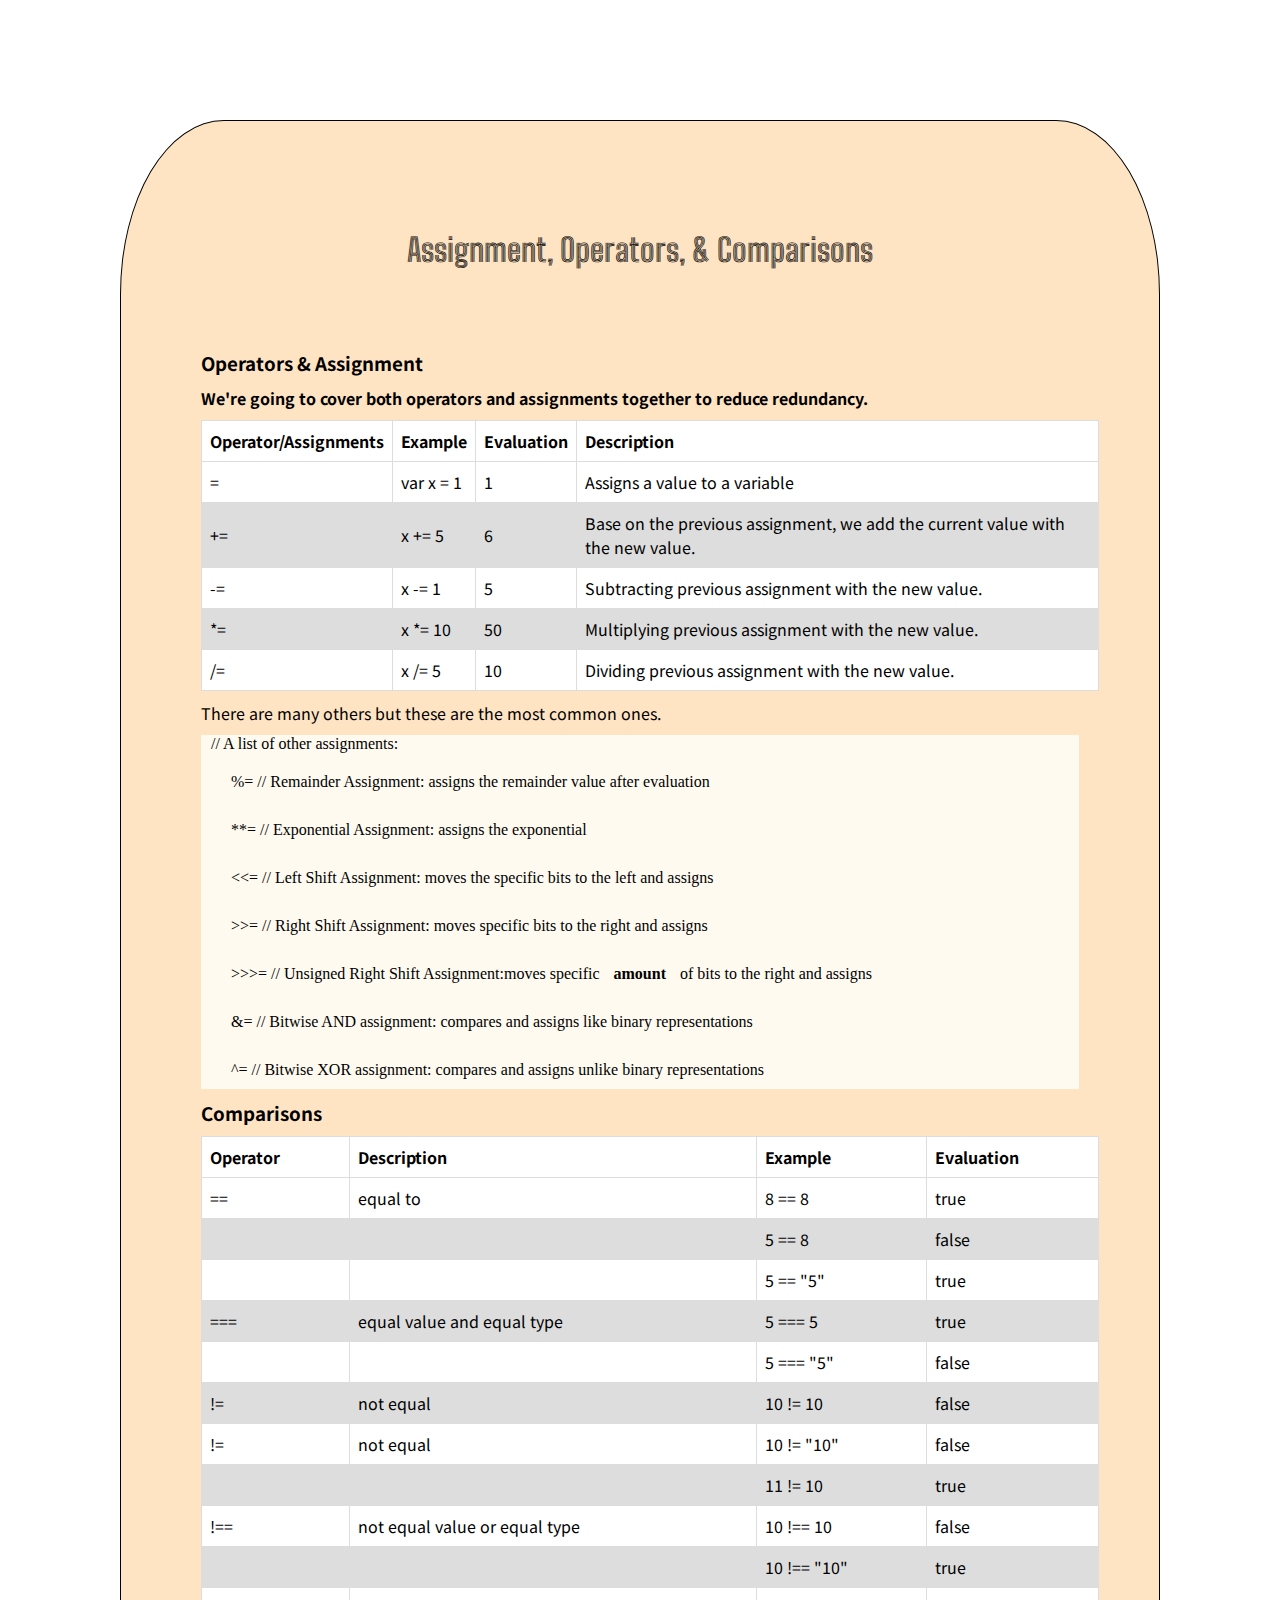
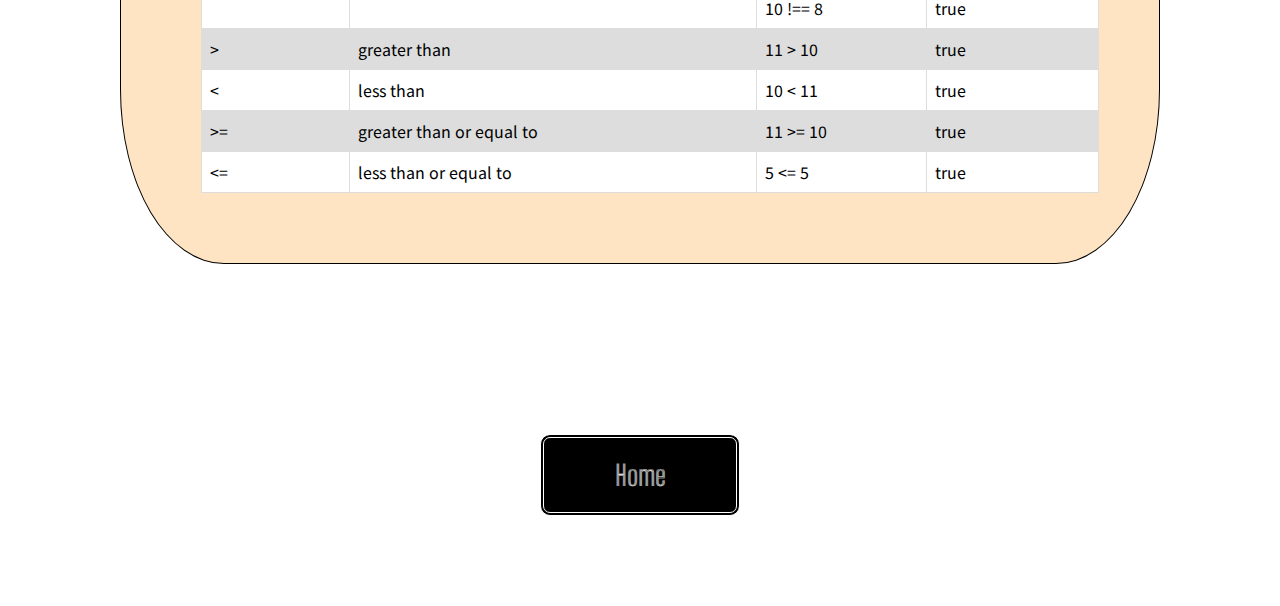
<file: assignment.html>
<!DOCTYPE html>
<html lang="en">
  <head>
    <meta charset="UTF-8" />
    <meta name="viewport" content="width=device-width, initial-scale=1.0" />
    <title>Data Type Pt. 1 | ViT Web Dev</title>
    <link
      href="https://fonts.googleapis.com/css2?family=Big+Shoulders+Inline+Text&family=Noto+Sans+JP&display=swap"
      rel="stylesheet"
    />
    <link rel="stylesheet" href="./index.css" />
  </head>
  <body>
    <div class="stack" id="main">
      <div><h1>Assignment, Operators, & Comparisons</h1></div>
      <div>
        <div>
          <h3>Operators & Assignment</h3>
          <h4>
            We're going to cover both operators and assignments together to
            reduce redundancy.
          </h4>
          <table class="offset">
            <thead>
              <tr>
                <th>Operator/Assignments</th>
                <th>Example</th>
                <th>Evaluation</th>
                <th>Description</th>
              </tr>
            </thead>
            <tbody>
              <tr>
                <td>=</td>
                <td>var x = 1</td>
                <td>1</td>
                <td>Assigns a value to a variable</td>
              </tr>
              <tr>
                <td>+=</td>
                <td>x += 5</td>
                <td>6</td>
                <td>
                  Base on the previous assignment, we add the current value with
                  the new value.
                </td>
              </tr>
              <tr>
                <td>-=</td>
                <td>x -= 1</td>
                <td>5</td>
                <td>Subtracting previous assignment with the new value.</td>
              </tr>
              <tr>
                <td>*=</td>
                <td>x *= 10</td>
                <td>50</td>
                <td>Multiplying previous assignment with the new value.</td>
              </tr>
              <tr>
                <td>/=</td>
                <td>x /= 5</td>
                <td>10</td>
                <td>Dividing previous assignment with the new value.</td>
              </tr>
            </tbody>
          </table>
          <p>There are many others but these are the most common ones.</p>
          <div class="codeBlock">
            <p>// A list of other assignments:</p>
            <ul>
              <li>
                %= // Remainder Assignment: assigns the remainder value after
                evaluation
              </li>
              <li>**= // Exponential Assignment: assigns the exponential</li>
              <li>
                <<= // Left Shift Assignment: moves the specific bits to the
                left and assigns
              </li>
              <li>
                >>= // Right Shift Assignment: moves specific bits to the right
                and assigns
              </li>
              <li>
                >>>= // Unsigned Right Shift Assignment:moves specific
                <b>amount</b> of bits to the right and assigns
              </li>
              <li>
                &= // Bitwise AND assignment: compares and assigns like binary
                representations
              </li>
              <li>
                ^= // Bitwise XOR assignment: compares and assigns unlike binary
                representations
              </li>
            </ul>
          </div>
        </div>
        <div>
          <h3>Comparisons</h3>
          <table class="offset">
            <thead>
              <tr>
                <th>Operator</th>
                <th>Description</th>
                <th>Example</th>
                <th>Evaluation</th>
              </tr>
            </thead>
            <tbody>
              <tr>
                <td>==</td>
                <td>equal to</td>
                <td>8 == 8</td>
                <td>true</td>
              </tr>
              <tr>
                <td></td>
                <td></td>
                <td>5 == 8</td>
                <td>false</td>
              </tr>
              <tr>
                <td></td>
                <td></td>
                <td>5 == "5"</td>
                <td>true</td>
              </tr>
              <tr>
                <td>===</td>
                <td>equal value and equal type</td>
                <td>5 === 5</td>
                <td>true</td>
              </tr>
              <tr>
                <td></td>
                <td></td>
                <td>5 === "5"</td>
                <td>false</td>
              </tr>
              <tr>
                <td>!=</td>
                <td>not equal</td>
                <td>10 != 10</td>
                <td>false</td>
              </tr>
              <tr>
                <td>!=</td>
                <td>not equal</td>
                <td>10 != "10"</td>
                <td>false</td>
              </tr>
              <tr>
                <td></td>
                <td></td>
                <td>11 != 10</td>
                <td>true</td>
              </tr>
              <tr>
                <td>!==</td>
                <td>not equal value or equal type</td>
                <td>10 !== 10</td>
                <td>false</td>
              </tr>
              <tr>
                <td></td>
                <td></td>
                <td>10 !== "10"</td>
                <td>true</td>
              </tr>
              <tr>
                <td></td>
                <td></td>
                <td>10 !== 8</td>
                <td>true</td>
              </tr>
              <tr>
                <td>></td>
                <td>greater than</td>
                <td>11 > 10</td>
                <td>true</td>
              </tr>
              <tr>
                <td><</td>
                <td>less than</td>
                <td>10 < 11</td>
                <td>true</td>
              </tr>
              <tr>
                <td>>=</td>
                <td>greater than or equal to</td>
                <td>11 >= 10</td>
                <td>true</td>
              </tr>
              <tr>
                <td><=</td>
                <td>less than or equal to</td>
                <td>5 <= 5</td>
                <td>true</td>
              </tr>
            </tbody>
          </table>
        </div>
      </div>
    </div>
    <div id="footer">
      <div></div>
      <div class="textAlign">
        <button onclick="window.location.href='./index.html'">Home</button>
      </div>
      <div></div>
    </div>
  </body>
</html>
</file>
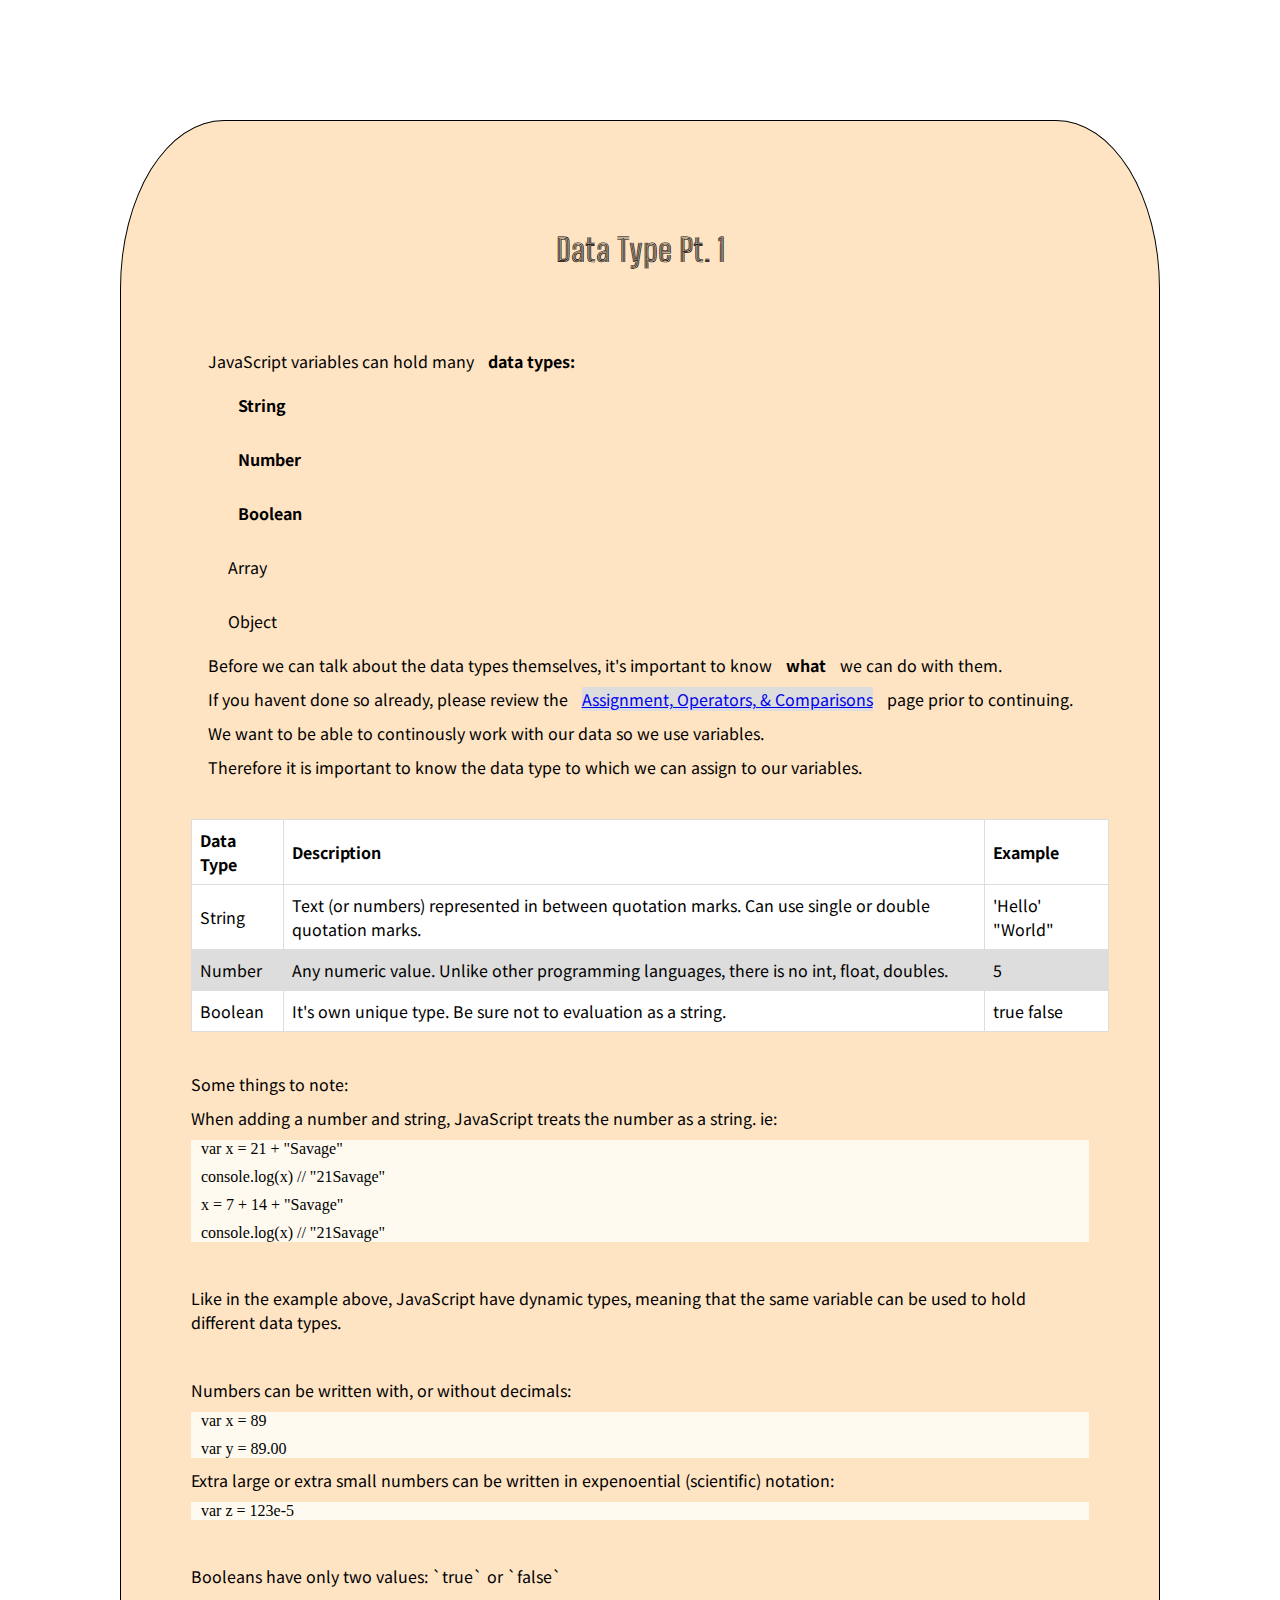
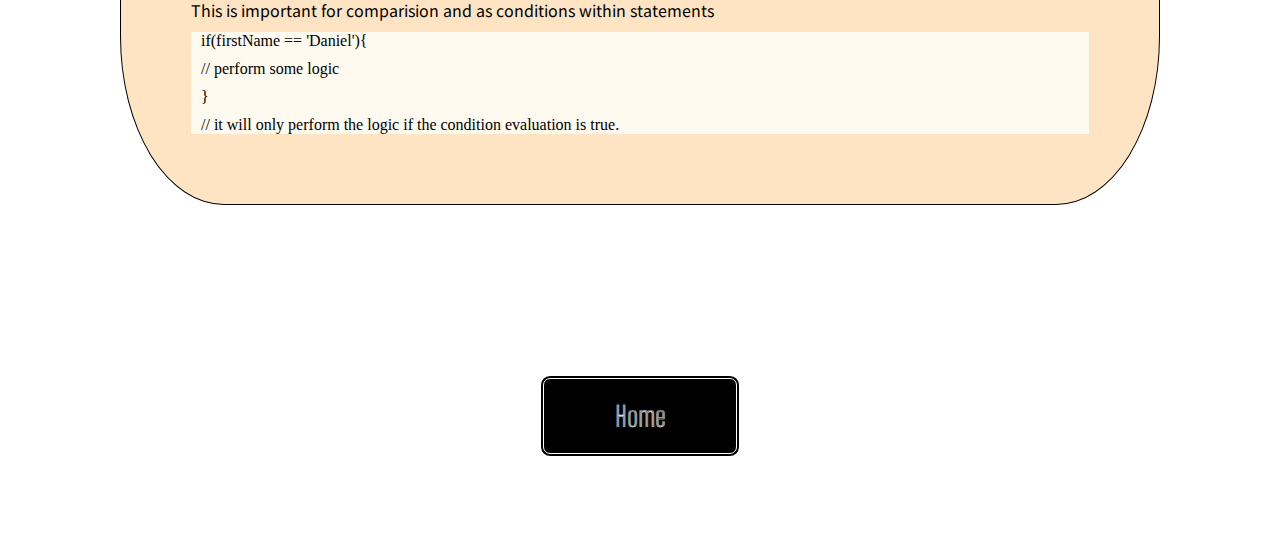
<file: dataType1.html>
<!DOCTYPE html>
<html lang="en">
  <head>
    <meta charset="UTF-8" />
    <meta name="viewport" content="width=device-width, initial-scale=1.0" />
    <title>Data Type Pt. 1 | ViT Web Dev</title>
    <link
      href="https://fonts.googleapis.com/css2?family=Big+Shoulders+Inline+Text&family=Noto+Sans+JP&display=swap"
      rel="stylesheet"
    />
    <link rel="stylesheet" href="./index.css" />
  </head>
  <body>
    <div class="stack" id="main">
      <div><h1>Data Type Pt. 1</h1></div>
      <div>
        <p>JavaScript variables can hold many <b>data types:</b></p>
        <ul>
          <li><b>String</b></li>
          <li><b>Number</b></li>
          <li><b>Boolean</b></li>
          <li>Array</li>
          <li>Object</li>
        </ul>
        <p>
          Before we can talk about the data types themselves, it's important to
          know <b>what</b> we can do with them.
        </p>
        <p>
          If you havent done so already, please review the
          <a href="./assignment.html">Assignment, Operators, & Comparisons</a>
          page prior to continuing.
        </p>
        <p>
          We want to be able to continously work with our data so we use
          variables.
        </p>
        <p>
          Therefore it is important to know the data type to which we can assign
          to our variables.
        </p>
      </div>
      <div>
        <table class="offset">
          <thead>
            <tr>
              <th>Data Type</th>
              <th>Description</th>
              <th>Example</th>
            </tr>
          </thead>
          <tbody>
            <tr>
              <td>String</td>
              <td>
                Text (or numbers) represented in between quotation marks. Can
                use single or double quotation marks.
              </td>
              <td>'Hello' "World"</td>
            </tr>
            <tr>
              <td>Number</td>
              <td>
                Any numeric value. Unlike other programming languages, there is
                no int, float, doubles.
              </td>
              <td>5</td>
            </tr>
            <tr>
              <td>Boolean</td>
              <td>
                It's own unique type. Be sure not to evaluation as a string.
              </td>
              <td>true false</td>
            </tr>
          </tbody>
        </table>
      </div>
      <div>
        <p>Some things to note:</p>
        <p>
          When adding a number and string, JavaScript treats the number as a
          string. ie:
        </p>
        <div class="codeBlock">
          <p>var x = 21 + "Savage"</p>
          <p>console.log(x) // "21Savage"</p>
          <p>x = 7 + 14 + "Savage"</p>
          <p>console.log(x) // "21Savage"</p>
        </div>
        <br />
        <p>
          Like in the example above, JavaScript have dynamic types, meaning that
          the same variable can be used to hold different data types.
        </p>
        <br />
        <p>Numbers can be written with, or without decimals:</p>
        <div class="codeBlock">
          <p>var x = 89</p>
          <p>var y = 89.00</p>
        </div>
        <p>
          Extra large or extra small numbers can be written in expenoential
          (scientific) notation:
        </p>
        <div class="codeBlock">
          <p>var z = 123e-5</p>
        </div>
        <br />
        <p>Booleans have only two values: `true` or `false`</p>
        <p>
          This is important for comparision and as conditions within statements
        </p>
        <div class="codeBlock">
          <p>if(firstName == 'Daniel'){</p>
          <p>// perform some logic</p>
          <p>}</p>
          <p>
            // it will only perform the logic if the condition evaluation is
            true.
          </p>
        </div>
      </div>
    </div>
    <div id="footer">
      <div></div>
      <div class="textAlign">
        <button onclick="window.location.href='./index.html'">Home</button>
      </div>
      <div></div>
    </div>
  </body>
</html>
</file>
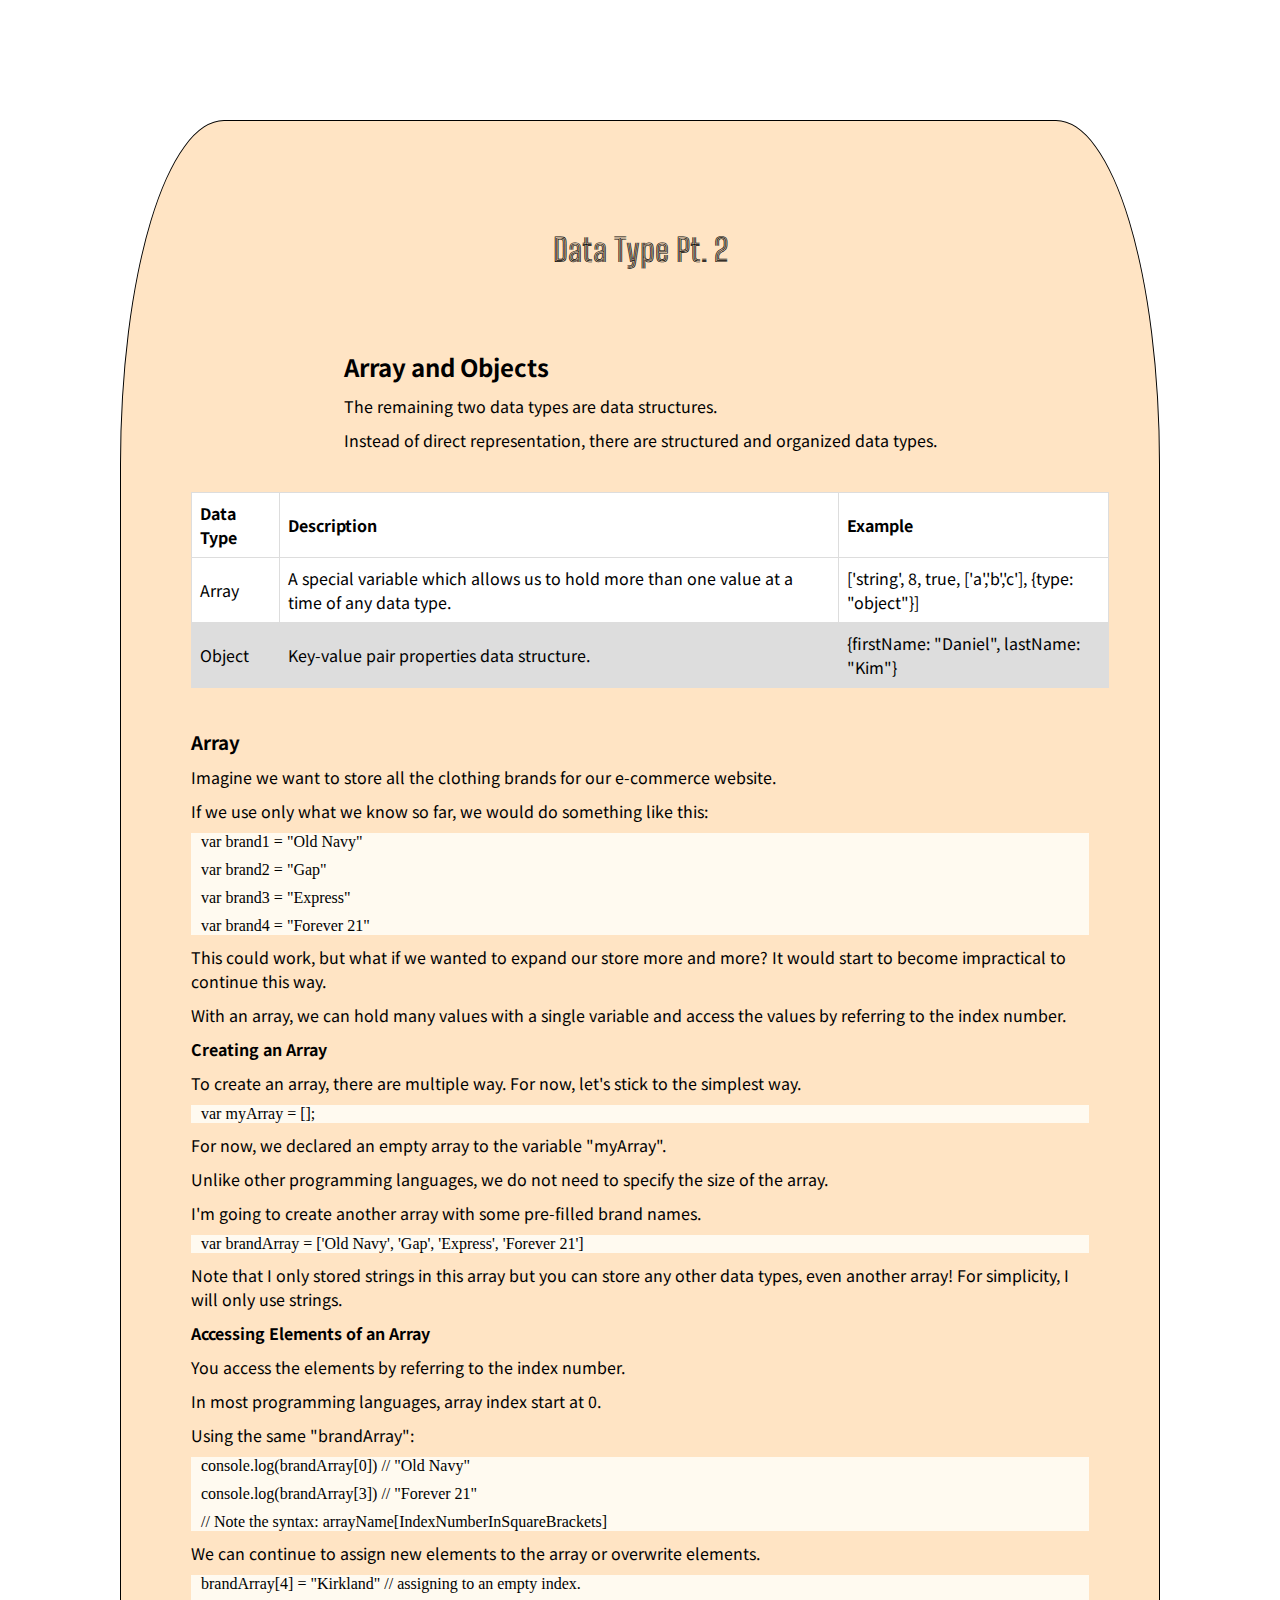
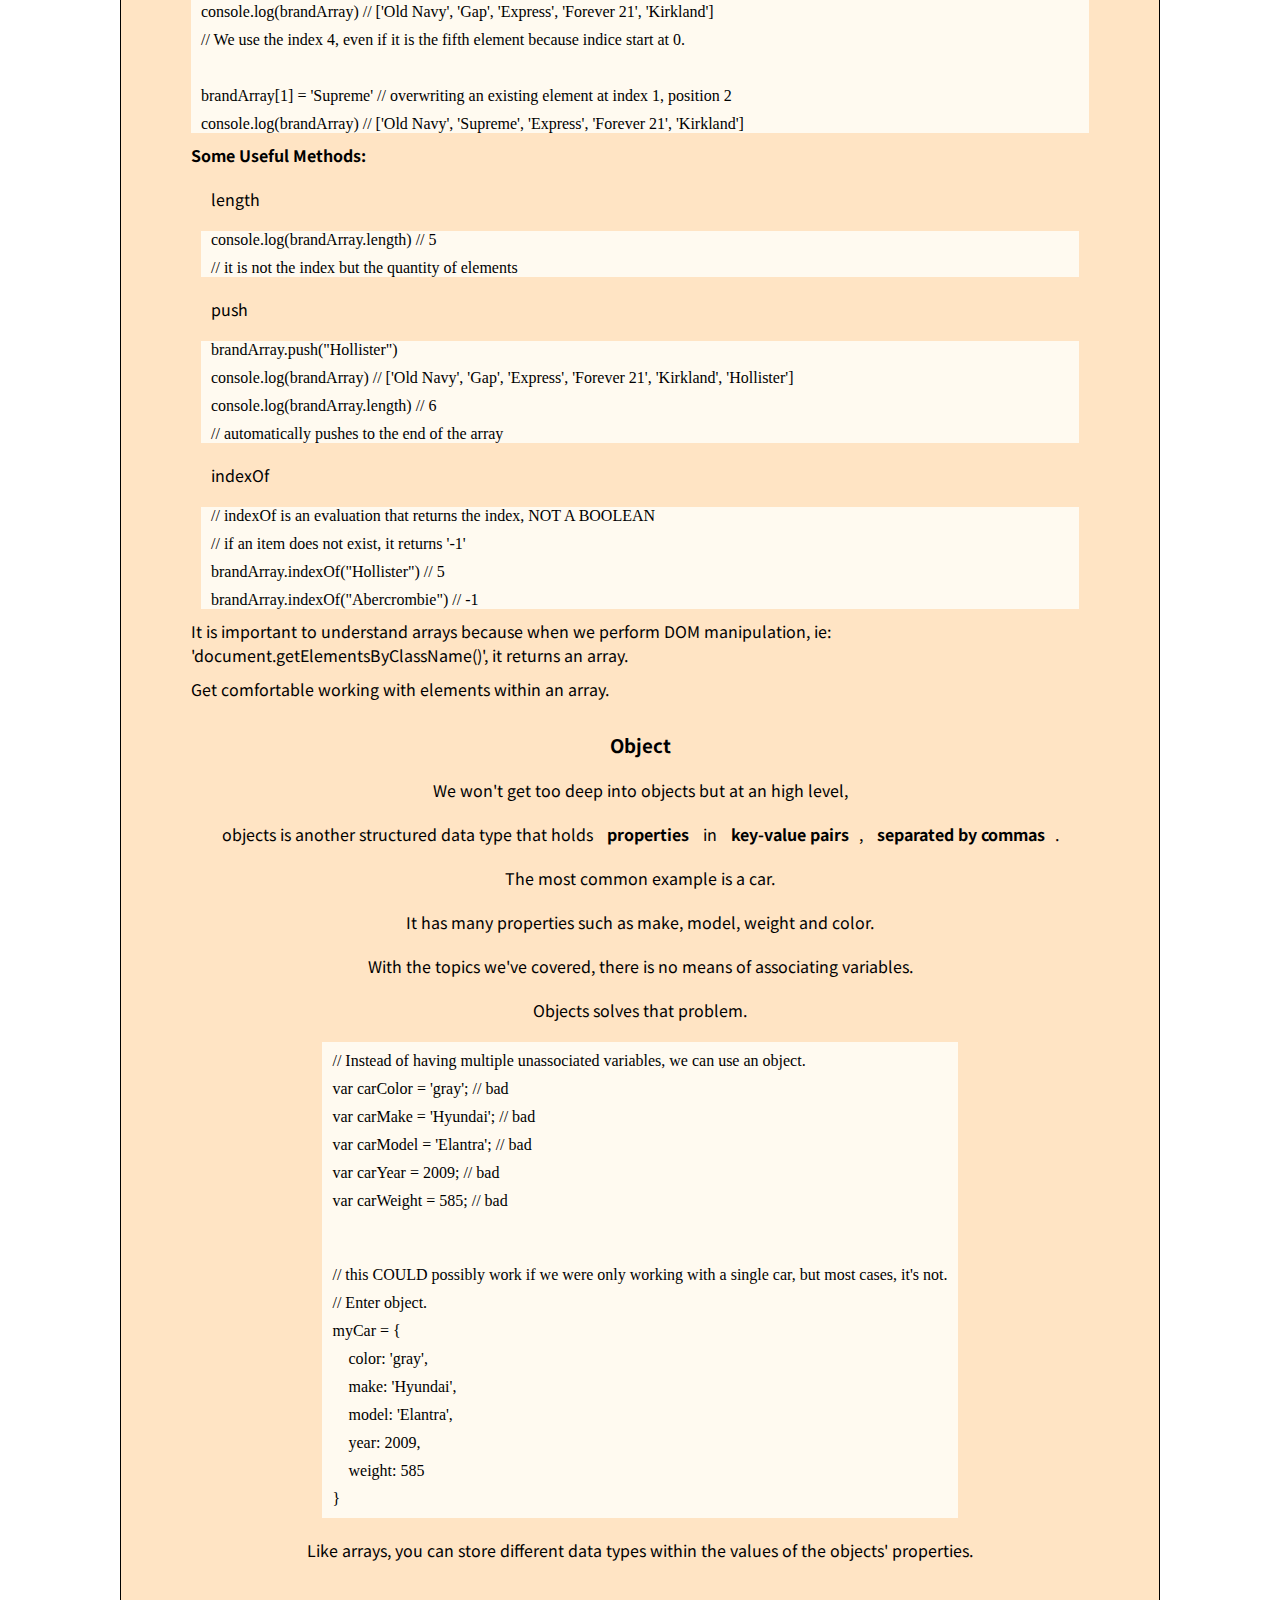
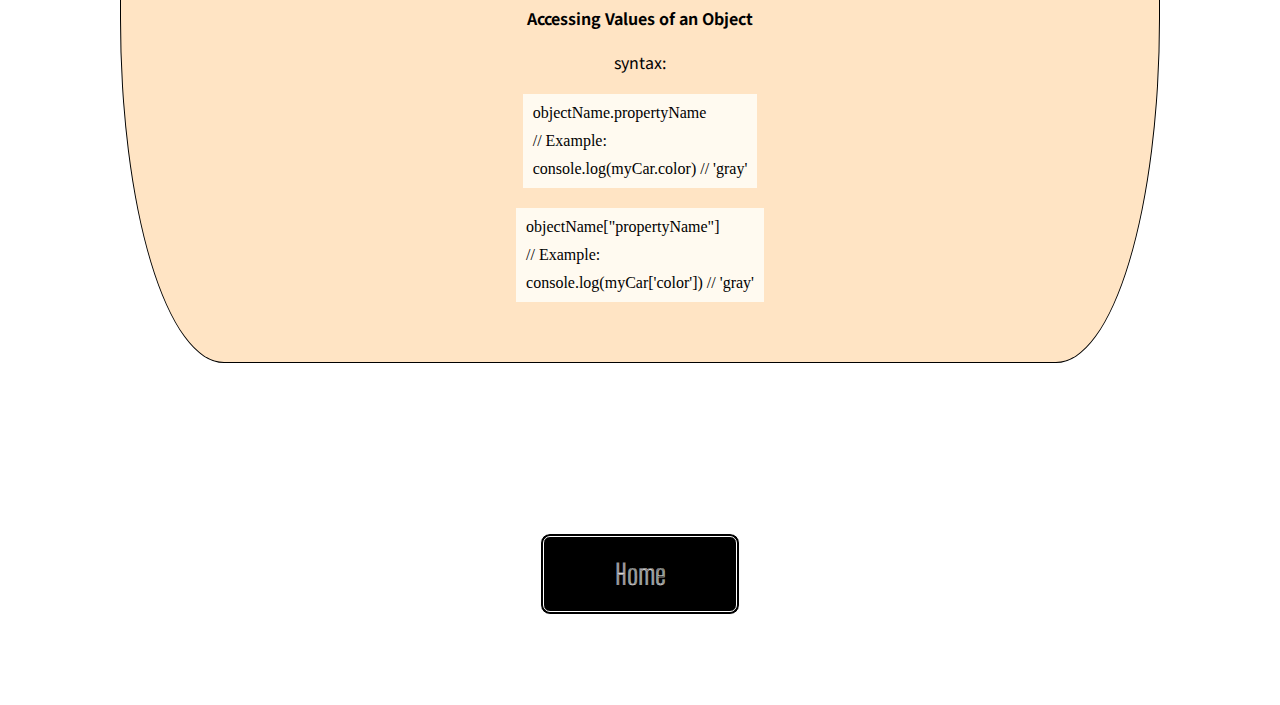
<file: dataType2.html>
<!DOCTYPE html>
<html lang="en">
  <head>
    <meta charset="UTF-8" />
    <meta name="viewport" content="width=device-width, initial-scale=1.0" />
    <title>Data Type Pt. 2 | ViT Web Dev</title>
    <link
      href="https://fonts.googleapis.com/css2?family=Big+Shoulders+Inline+Text&family=Noto+Sans+JP&display=swap"
      rel="stylesheet"
    />
    <link rel="stylesheet" href="./index.css" />
  </head>
  <body>
    <div class="stack" id="main">
      <div><h1>Data Type Pt. 2</h1></div>
      <div>
        <h2>Array and Objects</h2>
        <p>The remaining two data types are data structures.</p>
        <p>
          Instead of direct representation, there are structured and organized
          data types.
        </p>
      </div>
      <div>
        <table class="offset">
          <thead>
            <tr>
              <th>Data Type</th>
              <th>Description</th>
              <th>Example</th>
            </tr>
          </thead>
          <tbody>
            <tr>
              <td>Array</td>
              <td>
                A special variable which allows us to hold more than one value
                at a time of any data type.
              </td>
              <td>['string', 8, true, ['a','b','c'], {type: "object"}]</td>
            </tr>
            <tr>
              <td>Object</td>
              <td>Key-value pair properties data structure.</td>
              <td>{firstName: "Daniel", lastName: "Kim"}</td>
            </tr>
          </tbody>
        </table>
      </div>
      <div>
        <h3>Array</h3>
        <p>
          Imagine we want to store all the clothing brands for our e-commerce
          website.
        </p>
        <p>
          If we use only what we know so far, we would do something like this:
        </p>
        <div class="codeBlock">
          <p>var brand1 = "Old Navy"</p>
          <p>var brand2 = "Gap"</p>
          <p>var brand3 = "Express"</p>
          <p>var brand4 = "Forever 21"</p>
        </div>
        <p>
          This could work, but what if we wanted to expand our store more and
          more? It would start to become impractical to continue this way.
        </p>
        <p>
          With an array, we can hold many values with a single variable and
          access the values by referring to the index number.
        </p>
        <h4>Creating an Array</h4>
        <p>
          To create an array, there are multiple way. For now, let's stick to
          the simplest way.
        </p>
        <div class="codeBlock">
          <p>var myArray = [];</p>
        </div>
        <p>For now, we declared an empty array to the variable "myArray".</p>
        <p>
          Unlike other programming languages, we do not need to specify the size
          of the array.
        </p>
        <p>
          I'm going to create another array with some pre-filled brand names.
        </p>
        <div class="codeBlock">
          <p>var brandArray = ['Old Navy', 'Gap', 'Express', 'Forever 21']</p>
        </div>
        <p>
          Note that I only stored strings in this array but you can store any
          other data types, even another array! For simplicity, I will only use
          strings.
        </p>
        <h4>Accessing Elements of an Array</h4>
        <p>You access the elements by referring to the index number.</p>
        <p>In most programming languages, array index start at 0.</p>
        <p>Using the same "brandArray":</p>
        <div class="codeBlock">
          <p>console.log(brandArray[0]) // "Old Navy"</p>
          <p>console.log(brandArray[3]) // "Forever 21"</p>
          <p>// Note the syntax: arrayName[IndexNumberInSquareBrackets]</p>
        </div>
        <p>
          We can continue to assign new elements to the array or overwrite
          elements.
        </p>
        <div class="codeBlock">
          <p>brandArray[4] = "Kirkland" // assigning to an empty index.</p>
          <p>
            console.log(brandArray) // ['Old Navy', 'Gap', 'Express', 'Forever
            21', 'Kirkland']
          </p>
          <p>
            // We use the index 4, even if it is the fifth element because
            indice start at 0.
          </p>
          <br />
          <p>
            brandArray[1] = 'Supreme' // overwriting an existing element at
            index 1, position 2
          </p>
          <p>
            console.log(brandArray) // ['Old Navy', 'Supreme', 'Express',
            'Forever 21', 'Kirkland']
          </p>
        </div>
        <h4>Some Useful Methods:</h4>
        <ul>
          <li>length</li>
          <div class="codeBlock">
            <p>console.log(brandArray.length) // 5</p>
            <p>// it is not the index but the quantity of elements</p>
          </div>
          <li>push</li>
          <div class="codeBlock">
            <p>brandArray.push("Hollister")</p>
            <p>
              console.log(brandArray) // ['Old Navy', 'Gap', 'Express', 'Forever
              21', 'Kirkland', 'Hollister']
            </p>
            <p>console.log(brandArray.length) // 6</p>
            <p>// automatically pushes to the end of the array</p>
          </div>
          <li>indexOf</li>
          <div class="codeBlock">
            <p>
              // indexOf is an evaluation that returns the index, NOT A BOOLEAN
            </p>
            <p>// if an item does not exist, it returns '-1'</p>
            <p>brandArray.indexOf("Hollister") // 5</p>
            <p>brandArray.indexOf("Abercrombie") // -1</p>
          </div>
        </ul>
        <p>
          It is important to understand arrays because when we perform DOM
          manipulation, ie: 'document.getElementsByClassName()', it returns an
          array.
        </p>
        <p>Get comfortable working with elements within an array.</p>
      </div>
      <h3>Object</h3>
      <p>We won't get too deep into objects but at an high level,</p>
      <p>
        objects is another structured data type that holds <b>properties</b> in
        <b>key-value pairs</b>, <b>separated by commas</b>.
      </p>
      <p>The most common example is a car.</p>
      <p>It has many properties such as make, model, weight and color.</p>
      <p>
        With the topics we've covered, there is no means of associating
        variables.
      </p>
      <p>Objects solves that problem.</p>
      <div class="codeBlock">
        <p>
          // Instead of having multiple unassociated variables, we can use an
          object.
        </p>
        <p>var carColor = 'gray'; // bad</p>
        <p>var carMake = 'Hyundai'; // bad</p>
        <p>var carModel = 'Elantra'; // bad</p>
        <p>var carYear = 2009; // bad</p>
        <p>var carWeight = 585; // bad</p>
        <br />
        <br />
        <p>
          // this COULD possibly work if we were only working with a single car,
          but most cases, it's not.
        </p>
        <p>// Enter object.</p>
        <p>myCar = {</p>
        <p>&nbsp;&nbsp;&nbsp;&nbsp;color: 'gray',</p>
        <p>&nbsp;&nbsp;&nbsp;&nbsp;make: 'Hyundai',</p>
        <p>&nbsp;&nbsp;&nbsp;&nbsp;model: 'Elantra',</p>
        <p>&nbsp;&nbsp;&nbsp;&nbsp;year: 2009,</p>
        <p>&nbsp;&nbsp;&nbsp;&nbsp;weight: 585</p>
        <p>}</p>
      </div>
      <p>
        Like arrays, you can store different data types within the values of the
        objects' properties.
      </p>
      <br />
      <h4>Accessing Values of an Object</h4>
      <p>syntax:</p>
      <div class="codeBlock">
        <p>objectName.propertyName</p>
        <p>// Example:</p>
        <p>console.log(myCar.color) // 'gray'</p>
      </div>
      <div class="codeBlock">
        <p>objectName["propertyName"]</p>
        <p>// Example:</p>
        <p>console.log(myCar['color']) // 'gray'</p>
      </div>
    </div>
    <div id="footer">
      <div></div>
      <div class="textAlign">
        <button onclick="window.location.href='./index.html'">Home</button>
      </div>
      <div></div>
    </div>
  </body>
</html>
</file>
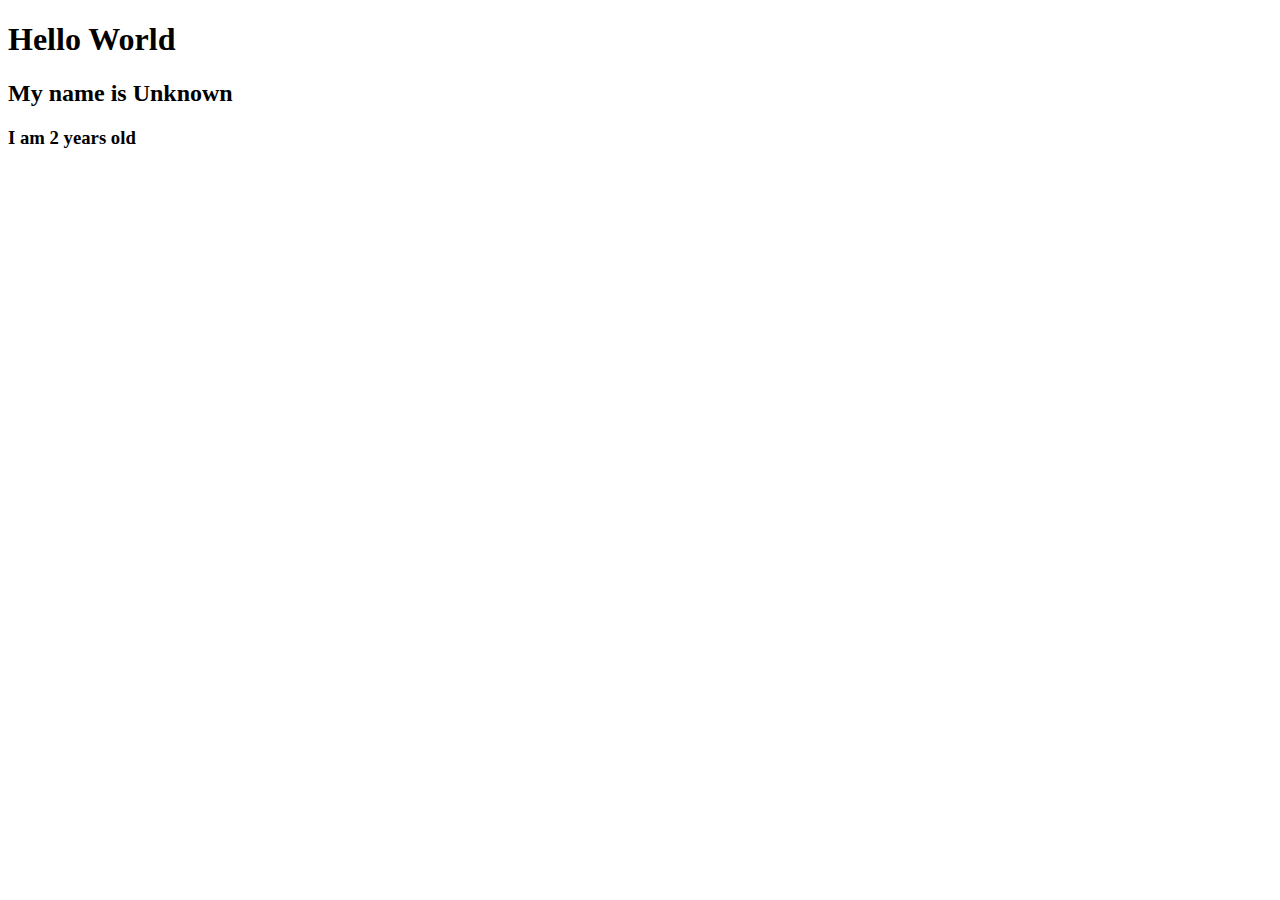
<file: exercise.html>
<!DOCTYPE html>
<html lang="en">
  <head>
    <meta charset="UTF-8" />
    <meta http-equiv="X-UA-Compatible" content="IE=edge" />
    <meta name="viewport" content="width=device-width, initial-scale=1.0" />
    <title>ViT Week 3 Day 1 Exercise</title>
  </head>
  <body>
    <h1>Hello <span id="changeMe">World</span></h1>
    <h2>My name is <span id="nameMe">Unknown</span></h2>
    <h3>I am <span id="increaseMe">2</span> years old</h3>
  </body>
  <script src="./exercise.js"></script>
</html>
</file>
<file: index.css>
* {
  margin: 10px;
  padding: 0;
}
body {
  font-family: "Big Shoulders Inline Text", cursive;
  display: flex;
  flex-direction: column;
  justify-content: center;
  align-items: center;
}

ul {
  list-style-type: none;
}

li {
  padding: 10px;
}

a {
  text-decoration: underline;
  background-color: #dddddd;
}

h1 {
  margin: 50px;
  font-family: "Big Shoulders Inline Text", cursive;
}

table {
  border-collapse: collapse;
  width: 100%;
}

td,
th {
  border: 1px solid #dddddd;
  text-align: left;
  padding: 8px;
}

tr:nth-child(odd) {
  background-color: white;
}

.codeBlock {
  background-color: floralwhite;
  font-family: "Consolas";
}

.flexCenter {
  display: flex;
  justify-content: center;
}

.offset {
  background-color: #dddddd;
}

.stack {
  display: flex;
  flex-direction: column;
  align-items: center;
  margin: 100px;
  padding: 50px;
}

.textAlign {
  text-align: center;
}

.tocLi {
  text-decoration: none;
  background-color: white;
}

#main {
  font-family: "Noto Sans JP", sans-serif;
  border: solid 1px black;
  border-radius: 10%;
  background-color: bisque;
}

button {
  background-color: black;
  border-radius: 10px;
  border: 4px double white;
  color: white;
  text-align: center;
  font-size: 28px;
  font-family: "Big Shoulders Inline Text", cursive;
  padding: 20px;
  width: 200px;
  -webkit-transition: all 0.1s;
  -moz-transition: all 0.1s;
  -o-transition: all 0.1s;
  transition: all 0.1s;
  cursor: pointer;
  margin: 50px;
}

#splashPage {
  position: absolute;
}

#tableOfContent {
  visibility: hidden;
  padding: 100px;
}

#footer {
  display: flex;
  justify-content: center;
}
</file>
